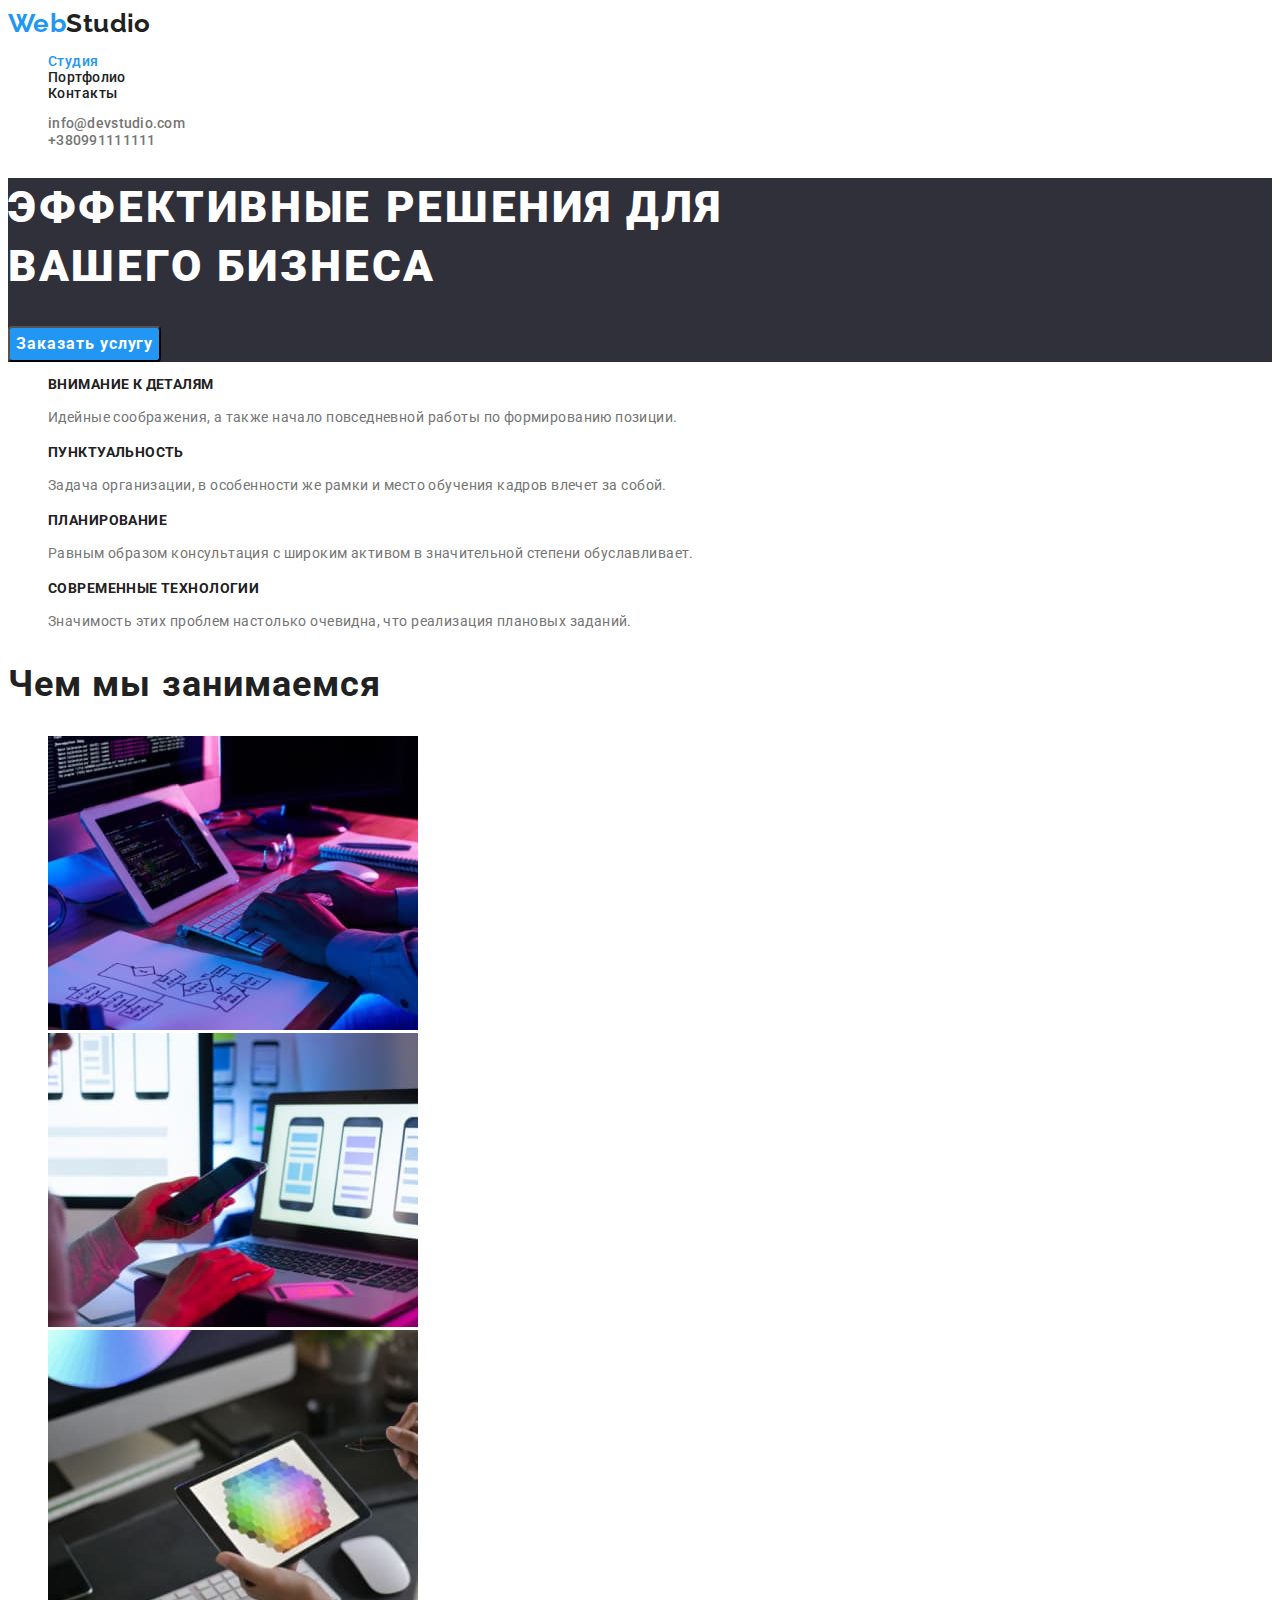
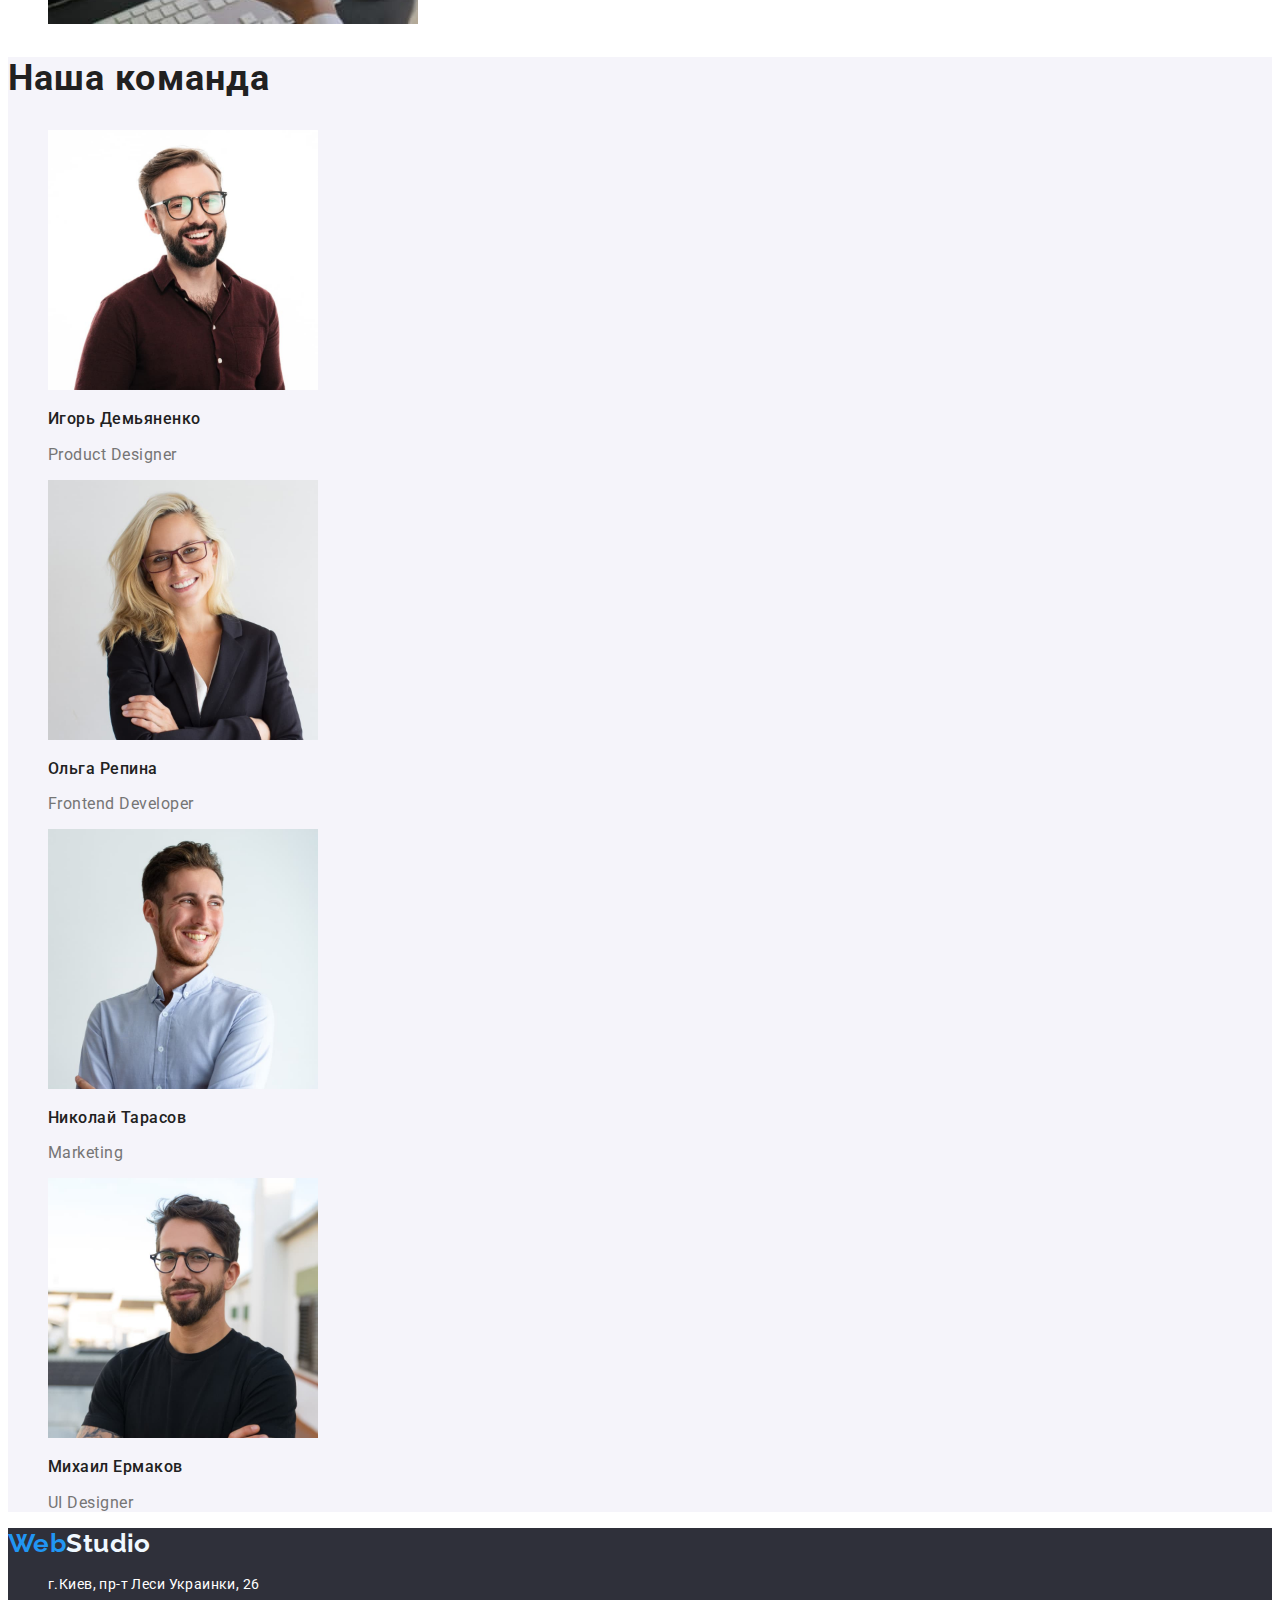
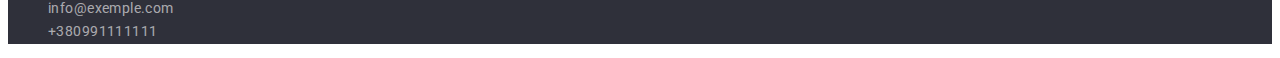
<file: index.html>
<!DOCTYPE html>
<html lang="en">

<head>
   <meta charset="UTF-8">
   <meta http-equiv="X-UA-Compatible" content="IE=edge">
   <meta name="viewport" content="width=device-width, initial-scale=1.0">
   <link rel="stylesheet" href="./css/style.css">
   <title>Web Studio</title>
   <link rel="preconnect" href="https://fonts.googleapis.com">
<link rel="preconnect" href="https://fonts.gstatic.com" crossorigin>
<link href="https://fonts.googleapis.com/css2?family=Raleway:wght@700&family=Roboto:wght@400;500;700;900&display=swap" rel="stylesheet">
</head>

<body class="body">

   <header >
      <a href="index.html" class="text-logo">Web<span class="Part-logo-black">Studio</span></a>
      <nav>
         <ul class="link-navigation , list-style">
            <li><a class="link , current" href="">Студия</a></li>
            <li><a class="link" href="./portfolio.html">Портфолио</a></li>
            <li><a class="link" href="">Контакты</a></li>
         </ul>
      </nav>
      <ul class="connektion-header , list-style">
         <li><a class="connect-link" href="mailto:info@devstudio.com">info@devstudio.com</a></li>
         <li><a class="connect-link" href="tel:+380991111111">+380991111111</a></li>
      </ul>
   </header>
   <main>
      <section class="background-gray">
         <h1 class="title">эффективные решения для <br> вашего бизнеса</h1>
         <a class="link-button" href=""><button class="button-title" type="button">Заказать услугу</button></a>
      </section>
      <Section class="features">
         <h2 class="visually-hidden">Наши преимущества</h2>
         <ul class="list-style">
            <li>
               <h3 class="text-title">Внимание к деталям</h3>
               <p class="Text-description">Идейные соображения, а также начало повседневной работы по формированию позиции.</p>
            </li>
            <li>
               <h3 class="text-title">Пунктуальность</h3>
               <p class="Text-description">Задача организации, в особенности же рамки и место обучения кадров влечет за собой.</p>
            </li>
            <li>
               <h3 class="text-title">Планирование</h3>
               <p class="Text-description">Равным образом консультация с широким активом в значительной степени обуславливает.</p>
            </li>
            <li>
               <h3 class="text-title">Современные технологии</h3>
               <p class="Text-description">Значимость этих проблем настолько очевидна, что реализация плановых заданий.</p>
            </li>
         </ul>
      </Section>
      <section class="exercise">
         <h2 class="title-exercise">Чем мы занимаемся</h2>
         <ul class="list-style">
            <li><img src="./img/box1.jpg" alt="проектирование веб сайтов" width="370"></li>
            <li><img src="./img/box2.jpg" alt="создание мобильных приложений" width="370"></li>
            <li><img src="./img/box3.jpg" alt="палитра на планшете" width="370"></li>
         </ul>
      </section>
      <section class="Our-command">
         <h2 class="title-exercise">Наша команда</h2>
         <ul>
            <li style="list-style:none">
               <img src="./img/crew1.jpg" alt="Игорь Демьяненко Product Designer" width="270">
               <h3 class="initials">Игорь Демьяненко</h3>
               <p class="position">Product Designer</p>
            </li>
            <li style="list-style:none">
               <img src="./img/crew2.jpg" alt="Ольга Репина Frontend Developer" width="270">
               <h3 class="initials">Ольга Репина</h3>
               <p class="position">Frontend Developer</p>
            </li>
            <li style="list-style:none">
               <img src="./img/crew3.jpg" alt="Николай Тарасов Marketing" width="270">
               <h3 class="initials">Николай Тарасов</h3>
               <p class="position">Marketing</p>
            </li>
            <li style="list-style:none">
               <img src="./img/crew4.jpg" alt="Михаил Ермаков UI Designer" width="270">
               <h3 class="initials">Михаил Ермаков</h3>
               <p class="position">UI Designer</p>
            </li>
         </ul>
      </section>
   </main>
   <footer class="background-footer">
      <a class="text-logo" href="index.html">Web<span class="Part-logo-white">Studio</span></a>
      <address>
         <ul class="connection-footer-wrapper, list-style">
            <li>
               <a class="adres-footer" href="https://goo.gl/maps/MrdQJycXRBSHevHh7" target="_blank" rel="noopener nofollow noreferrer">
               г.Киев, пр-т Леси Украинки, 26</a>
            </li>
            <li>
               <a class="connect-footer" href="mailto:info@devstudio.com">info@exemple.com</a>
            </li>
            <li>
               <a class="connect-footer" href="tel:+380991111111">+380991111111</a>
            </li>
         </ul>
      </address>
   </footer>
</body>

</html>
</file>
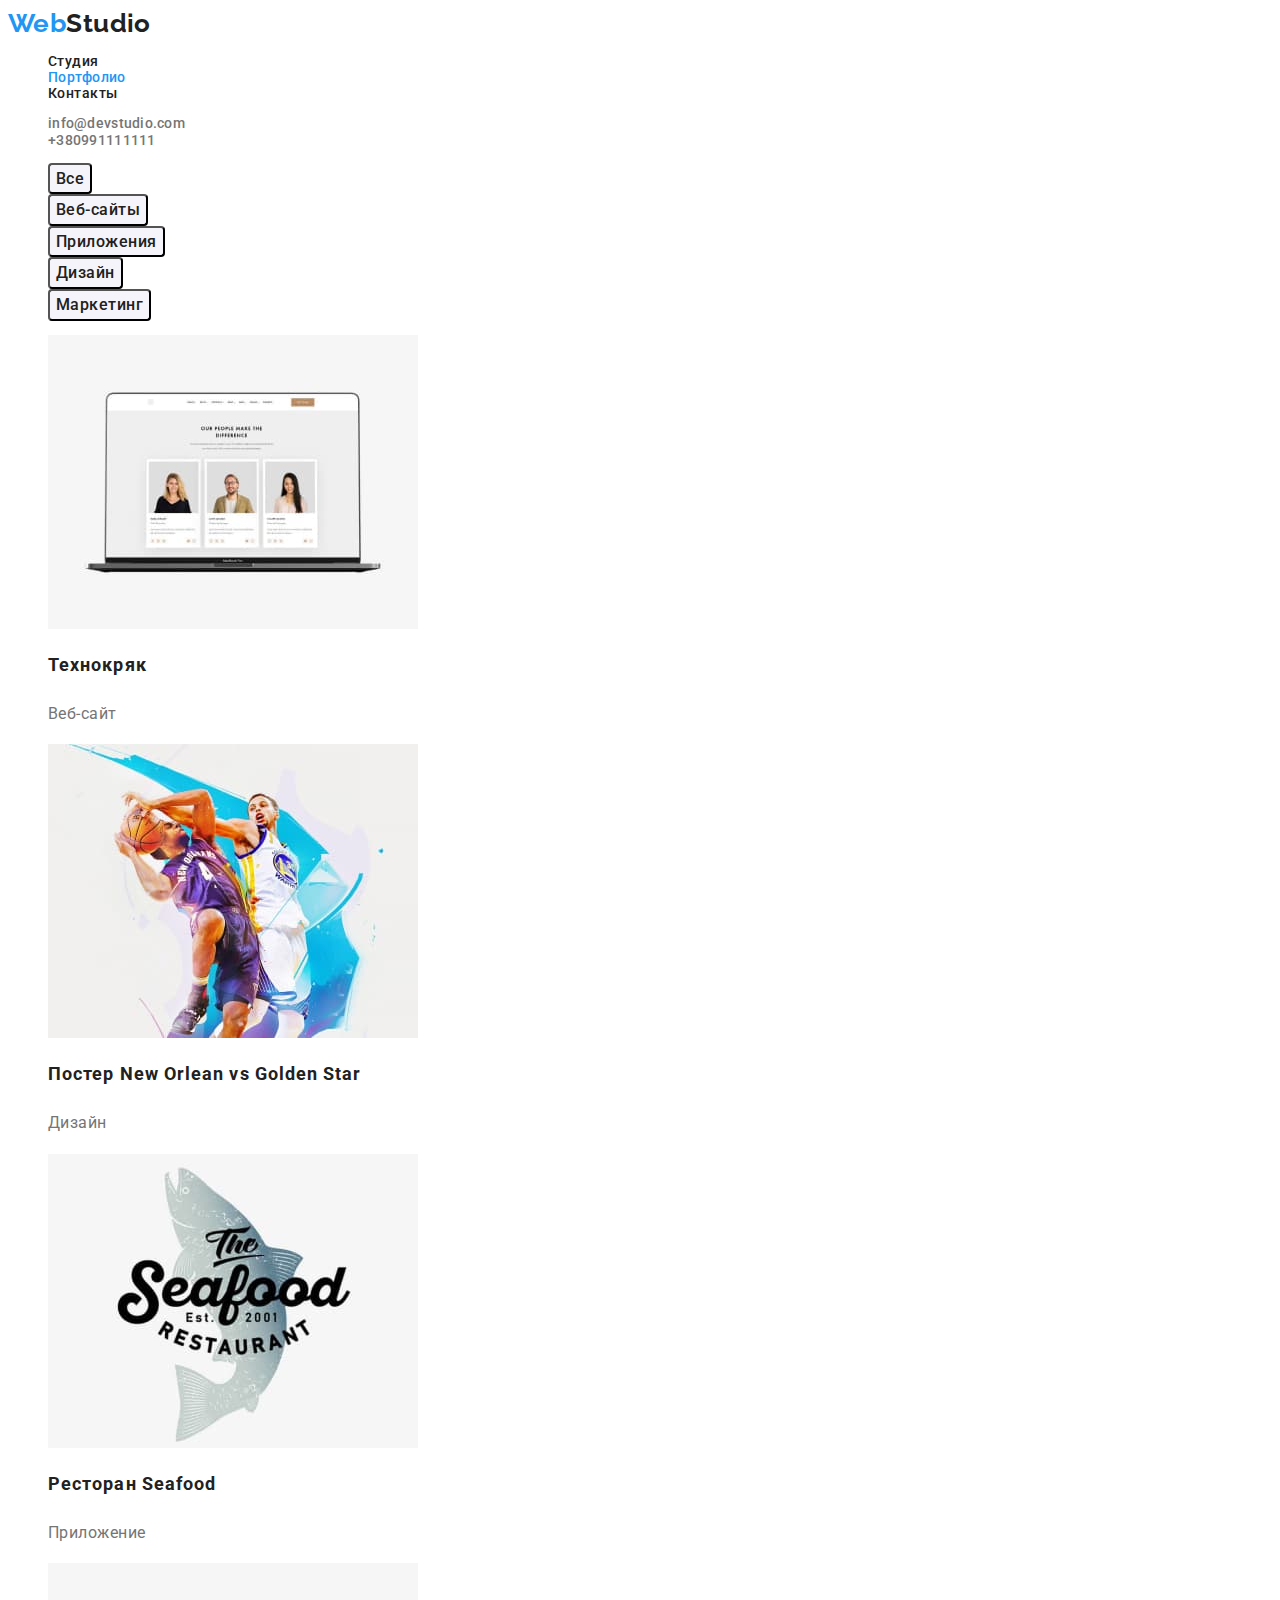
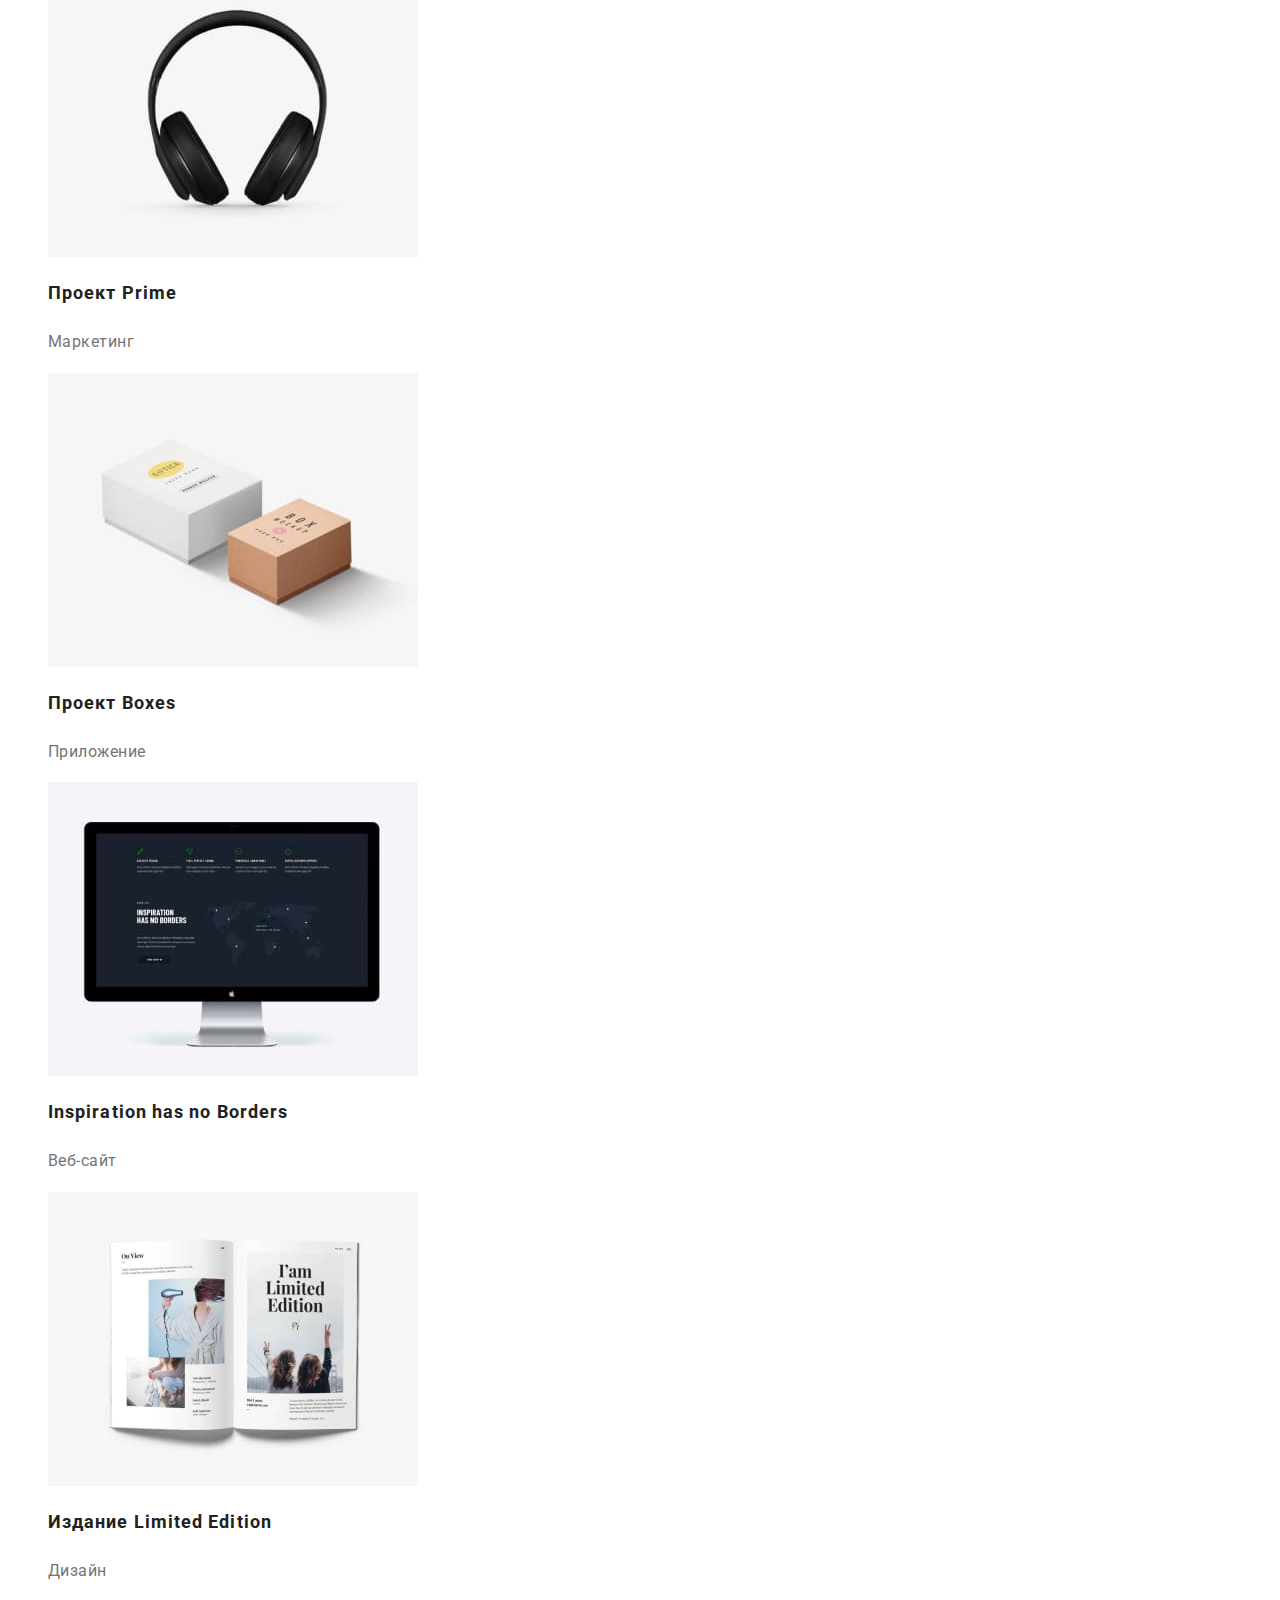
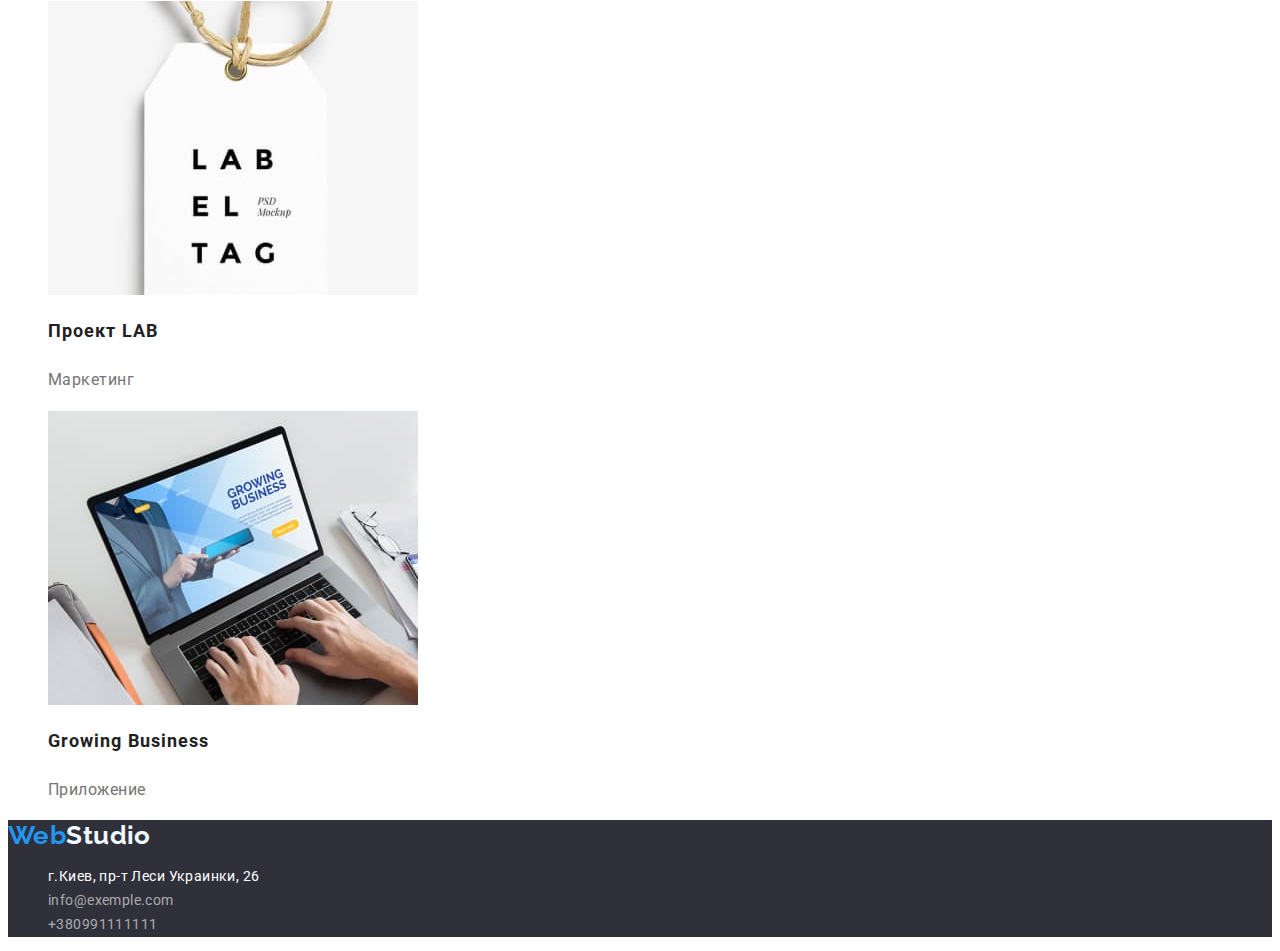
<file: portfolio.html>
<!DOCTYPE html>
<html lang="en">

<head>
   <meta charset="UTF-8">
   <meta http-equiv="X-UA-Compatible" content="IE=edge">
   <meta name="viewport" content="width=device-width, initial-scale=1.0">
   <title>Portfolio</title>
   <link rel="stylesheet" href="./css/style.css">
   <link rel="preconnect" href="https://fonts.googleapis.com">
<link rel="preconnect" href="https://fonts.gstatic.com" crossorigin>
<link href="https://fonts.googleapis.com/css2?family=Raleway:wght@700&family=Roboto:wght@400;500;700;900&display=swap" rel="stylesheet">
</head>

<body class="body">
   <header>
      <a class="text-logo" href="index.html">Web<span class="Part-logo-black">Studio</span></a>
      <nav>
         <ul class="link-navigation , list-style">
            <li><a class="link" href="./index.html">Студия</a></li>
            <li><a class="link , current" href="">Портфолио</a></li>
            <li><a class="link" href="">Контакты</a></li>
         </ul>
      </nav>
      <ul class="connektion-header , list-style">
         <li><a class="connect-link" href="mailto:info@devstudio.com">info@devstudio.com</a></li>
         <li><a class="connect-link" href="tel:+380991111111"><span class="connection">+380991111111</span></a></li>
      </ul>
   </header>
   <main>
      <section>
         <h1 class="visually-hidden">Примеры работ</h1>
         <ul  class="list-style" >
            <li><button class="button-service" type="button">Все</button></li>
            <li><button class="button-service" type="button">Веб-сайты</button></li>
            <li><button class="button-service" type="button">Приложения</button></li>
            <li><button class="button-service" type="button">Дизайн</button></li>
            <li><button class="button-service" type="button">Маркетинг</button></li>
         </ul>
         <ul>
         
            <li style="list-style:none">
               <img src="./img/imge1.jpg" alt="ноутбук" width="370">
               <h2 class="catalog-heading">Технокряк</h2>
               <p class="catalog-text">Веб-сайт</p>
               <p></p>
            </li>
         
         
            <li style="list-style:none">
               <img src="./img/imge2.jpg" alt="постер баскетболисты" width="370">
               <h2 class="catalog-heading">Постер New Orlean vs Golden Star</h2>
               <p class="catalog-text">Дизайн</p>
               <p></p>
            </li>
         
         
            <li style="list-style:none">
               <img src="./img/img3.jpg" alt="логотип ресторана" width="370">
               <h2 class="catalog-heading">Ресторан Seafood</h2>
               <p class="catalog-text">Приложение</p>
               <p></p>
            </li>
         
         
            <li style="list-style:none">
               <img src="./img/img4.jpg" alt="наушники" width="370">
               <h2 class="catalog-heading">Проект Prime</h2>
               <p class="catalog-text">Маркетинг</p>
               <p></p>
            </li>
         
         
            <li style="list-style:none">
               <img src="./img/img5.jpg" alt="коробки" width="370">
               <h2 class="catalog-heading">Проект Boxes</h2>
               <p class="catalog-text">Приложение</p>
               <p></p>
            </li>
         
         
            <li style="list-style:none">
               <img src="./img/img6.jpg" alt="монитор" width="370">
               <h2 class="catalog-heading">Inspiration has no Borders</h2>
               <p class="catalog-text">Веб-сайт</p>
               <p></p>
            </li>
         
         
            <li style="list-style:none">
               <img src="./img/img7.jpg" alt="книга" width="370">
               <h2 class="catalog-heading">Издание Limited Edition</h2>
               <p class="catalog-text">Дизайн</p>
               <p></p>
            </li>
         
         
            <li style="list-style:none">
               <img src="./img/img8.jpg" alt="бирка" width="370">
               <h2 class="catalog-heading">Проект LAB</h2>
               <p class="catalog-text">Маркетинг</p>
               <p></p>
            </li>
         
         
            <li style="list-style:none">
               <img src="./img/img9.jpg" alt="разработка приложения" width="370">
               <h2 class="catalog-heading">Growing Business</h2>
               <p class="catalog-text">Приложение</p>
               <p></p>
            </li>
         
      </ul>
      </section>
   </main>
   <footer class="background-gray">
      <a class="text-logo" href="index.html">Web<span class="Part-logo-white">Studio</span></a>
      <address>
         <ul class="connection-footer-wrapper , list-style">
            <li>
               <a class="adres-footer" href="https://goo.gl/maps/MrdQJycXRBSHevHh7" target="_blank" rel="noopener nofollow noreferrer">
                  г.Киев, пр-т Леси Украинки, 26</a>
            </li>
            <li>
               <a class="connect-footer" href="mailto:info@devstudio.com">info@exemple.com</a>
            </li>
            <li>
               <a class="connect-footer" href="tel:+380991111111">+380991111111</a>
            </li>
         </ul>
      </address>
   </footer>
</body>

</html>
</file>
<file: css/style.css>
/*основные настройки*/
:root {
   --primary-text-color: #757575;
   --title-text-color: #212121;
   --accent-color: #2196F3;
   --primary-white-color: #FFFFFF;
   --primary-bg-color: #FFFFFF;
   --secondary-bg-color: #2F303A;
   --secondary-white-color: #F5F4FA;
}

.body {
   background-color: var(--primary-bg-color);
   color: var(--primary-text-color);
   font-family: 'Roboto', 'sans-serif';
   font-size: 14px;
   letter-spacing: 0.03em;
}


/* block header */

.text-logo {
   font-family: 'Raleway', sans-serif;
   font-weight: 700;
   font-size: 26px;
   line-height: 31px;
   color: #2196F3;
   text-decoration: none;
}

.Part-logo-black {
   color: #212121;
}

.Part-logo-white {
   color: aliceblue;
}

/*навигация*/
.link {
   font-size: 14px;
   font-weight: 500;
   line-height: 16px;
   text-decoration: none;
   color: #212121;
}

.link-navigation .link:hover,
link:focus {
   color: #2196F3;
}

.current {
   color: var(--accent-color);
   text-decoration: none;
}

/*контакты*/




.connektion-header,
.connect-link {
   font-family: 'Roboto';
   color: var(--primary-text-color);
   text-decoration: none;
   font-weight: 500;
   font-size: 14px;
   line-height: 1.2;
   letter-spacing: 0.02em;
}

.connektion-header .connect-link:hover,
.connektion-header .connect-link:focus {
   color: var(--accent-color);
}


/* block main */
.title {
   color: var(--primary-white-color);
   font-family: 'Roboto';
   font-style: normal;
   font-weight: 900;
   font-size: 44px;
   line-height: 1.35;
   letter-spacing: 0.06em;
   text-transform: uppercase;
}

.visually-hidden {
   position: absolute;
   width: 1px;
   height: 1px;
   margin: -1px;
   border: 0;
   padding: 0;
   white-space: nowrap;
   clip-path: inset(100%);
   clip: rect(0 0 0 0);
   overflow: hidden;
}

/*кнопка webstudio*/

.link-button {
   text-decoration: none;
}

.button-title {
   color: var(--primary-white-color);
   background-color: var(--accent-color);
   cursor: pointer;
   font-family: 'Roboto';
   font-style: normal;
   font-weight: 700;
   font-size: 16px;
   line-height: 1.85;
   display: flex;
   align-items: center;
   text-align: center;
   letter-spacing: 0.06em;
   border-radius: 4px;

}

.button-title:hover,
.button-title:focus {
   color: var(--primary-white-color);
   background-color: #188CE8;
   ;
}

.background-gray {
   background-color: #2F303A;

}

.features {
   background-color: var(--primary-bg-color);
}

/*Наши преимущества*/
.text-title {
   color: var(--title-text-color);
   font-family: 'Roboto';
   font-style: normal;
   font-weight: 700;
   font-size: 14px;
   line-height: 1.15;
   letter-spacing: 0.03em;
   text-transform: uppercase;
}

.Text-description {
   font-size: 14px;
   line-height: 1.7;
   letter-spacing: 0.03em;
}

/*чем занимаемся и наша команда*/
.exercise {
   background-color: var(--primary-bg-color);
}

.title-exercise {
   font-family: 'Roboto';
   font-style: normal;
   color: var(--title-text-color);
   font-weight: 700;
   font-size: 36px;
   line-height: 1.2;
   letter-spacing: 0.03em;
}

.initials {
   color: var(--title-text-color);
   font-family: 'Roboto';
   font-style: normal;
   font-weight: 500;
   font-size: 16px;
   line-height: 1.2;
   letter-spacing: 0.03em;
}

.position {
   font-size: 16px;
   line-height: 1.2;
   letter-spacing: 0.03em;
}

.Our-command {
   background-color: #F5F4FA;
}

/* block footer */
.background-footer {
   background-color: #2F303A;
}

/*кнопки сервисов*/
.button-service {
   color: var(--title-text-color);
   background-color: var(--secondary-white-color);
   font-family: 'Roboto';
   font-style: normal;
   font-weight: 500;
   font-size: 16px;
   line-height: 1.6;
   letter-spacing: 0.03em;
   cursor: pointer;
   border-radius: 4px;
}

.button-service:hover,
.button-service:focus {
   color: var(--primary-white-color);
   background-color: var(--accent-color);
}

/*каталог*/
.catalog-heading {
   color: var(--title-text-color);
   font-family: 'Roboto';
   font-style: normal;
   font-weight: 700;
   font-size: 18px;
   line-height: 2;
   letter-spacing: 0.06em;
}

.catalog-text {
   font-size: 16px;
   line-height: 1.85;
   letter-spacing: 0.03em;
}

/*контакты подвал*/
.adres-footer {
   color: var(--primary-white-color);
   text-decoration: none;
   font-family: 'Roboto';
   font-style: normal;
   font-weight: 400;
   font-size: 14px;
   line-height: 1.7;
   letter-spacing: 0.03em;
}

.adres-footer:hover,
.adres-footer:focus {
   color: var(--accent-color);
}

.connect-footer {
   color: rgba(255, 255, 255, 0.6);
   text-decoration: none;
   font-family: 'Roboto';
   font-style: normal;
   font-size: 14px;
   line-height: 1.7;
   letter-spacing: 0.03em;

}

.connect-footer:hover,
.connect-footer:focus {
   color: var(--accent-color);
}

.list-style {
   list-style: none
}
</file>
